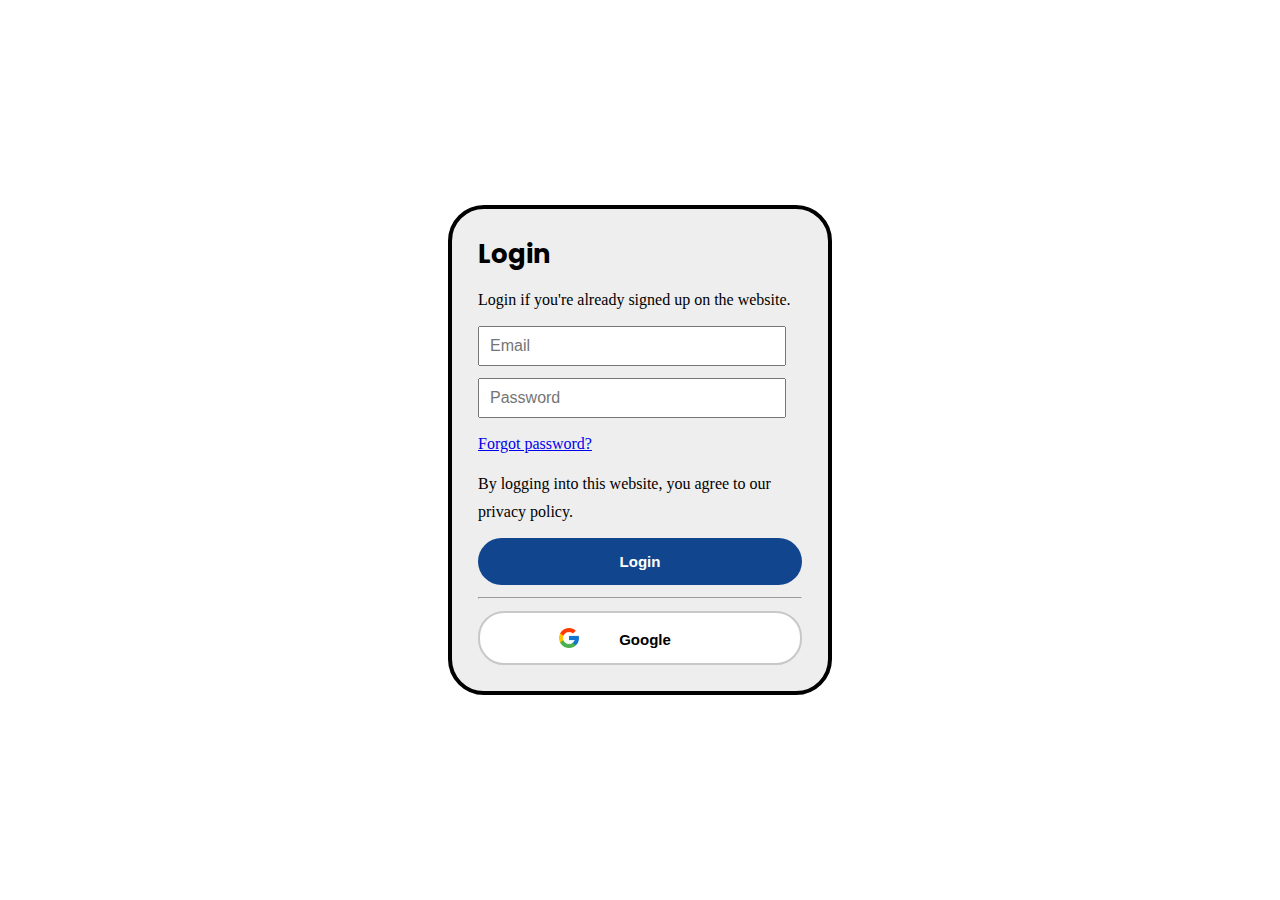
<file: Portofolio/login.html>
<!DOCTYPE html>
<html lang="en">
<head>
    <meta charset="UTF-8">
    <meta name="viewport" content="width=device-width, initial-scale=1.0">
    <title>Login</title>
    <link rel="stylesheet" href="login.css">
</head>
<body>
    <section>
        <div class="login">
            <div class="group">
                <h1>Login</h1>
                <p>Login if you're already signed up on the website.</p>
                <input type="email" placeholder="Email" required>
            <input type="password" placeholder="Password" required>
            <p><a href="Password.html">Forgot password?</a></p>
            <p> By logging into this website, you agree to our privacy policy.</p>
            <button>Login</button>
            <hr>
            <button id="google">
                <div class="googlebox">
                <img src="Gambar/Google.png" style="width: 20px; height: 20px;">
                <a href="">Google</a>
                </div>
            </button>
            </div>
        </div>
    </section>
</body>
</html>
</file>
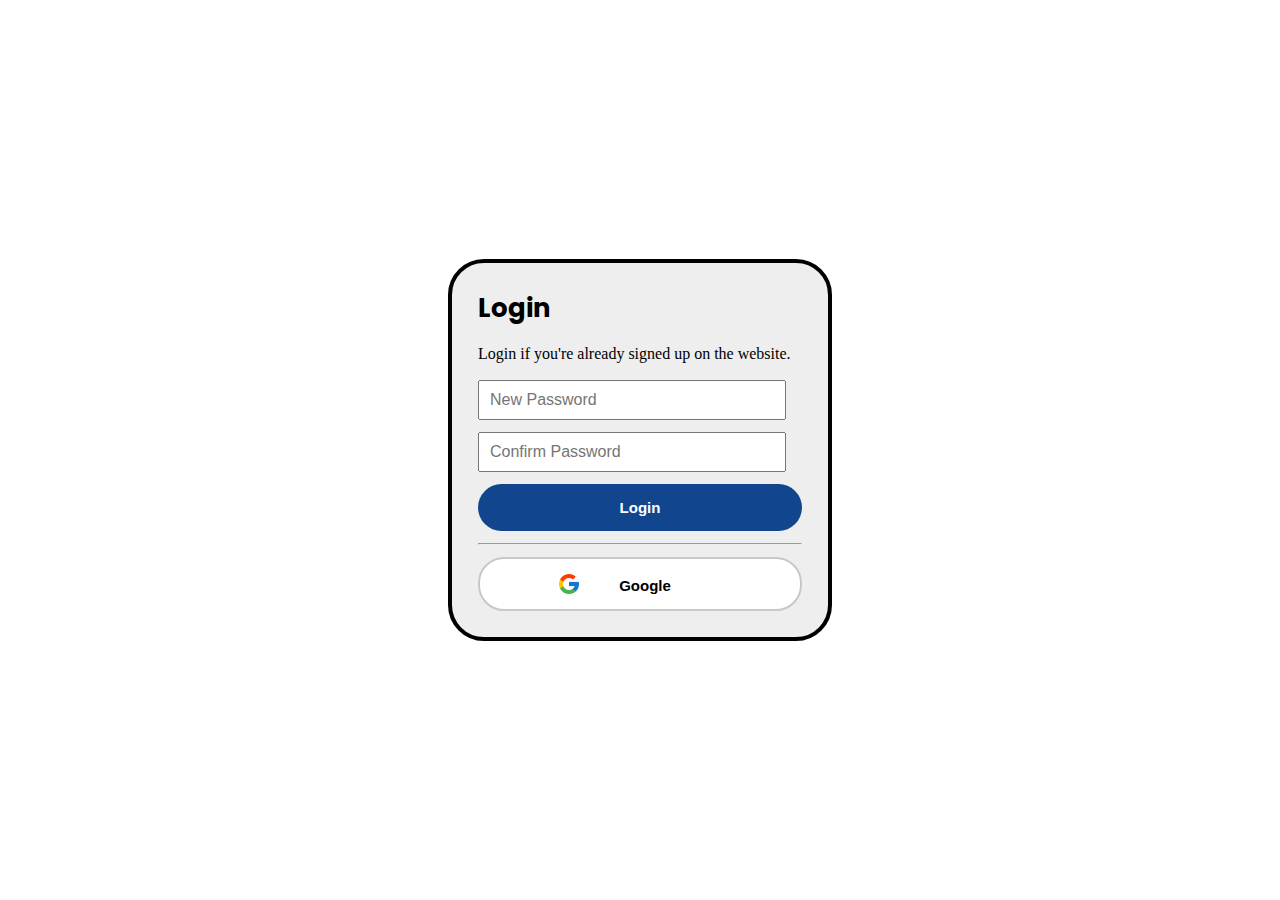
<file: Portofolio/Password.html>
<!DOCTYPE html>
<html lang="en">
<head>
    <meta charset="UTF-8">
    <meta name="viewport" content="width=device-width, initial-scale=1.0">
    <title>Forgot Password</title>
    <link rel="stylesheet" href="login.css">
</head>
<body>
    <section>
        <div class="login">
            <div class="group">
                <h1>Login</h1>
                <p>Login if you're already signed up on the website.</p>
                    <input type="email" placeholder="New Password" required>
                    <input type="password" placeholder="Confirm Password" required>
                <button>Login</button>
                <hr>
                <button id="google">
                    <div class="googlebox">
                        <img src="Gambar/Google.png" style="width: 20px; height: 20px;">
                        <a href="">Google</a>
                    </div>
                </button>
            </div>
        </div>
    </section>
</body>
</html>
</file>
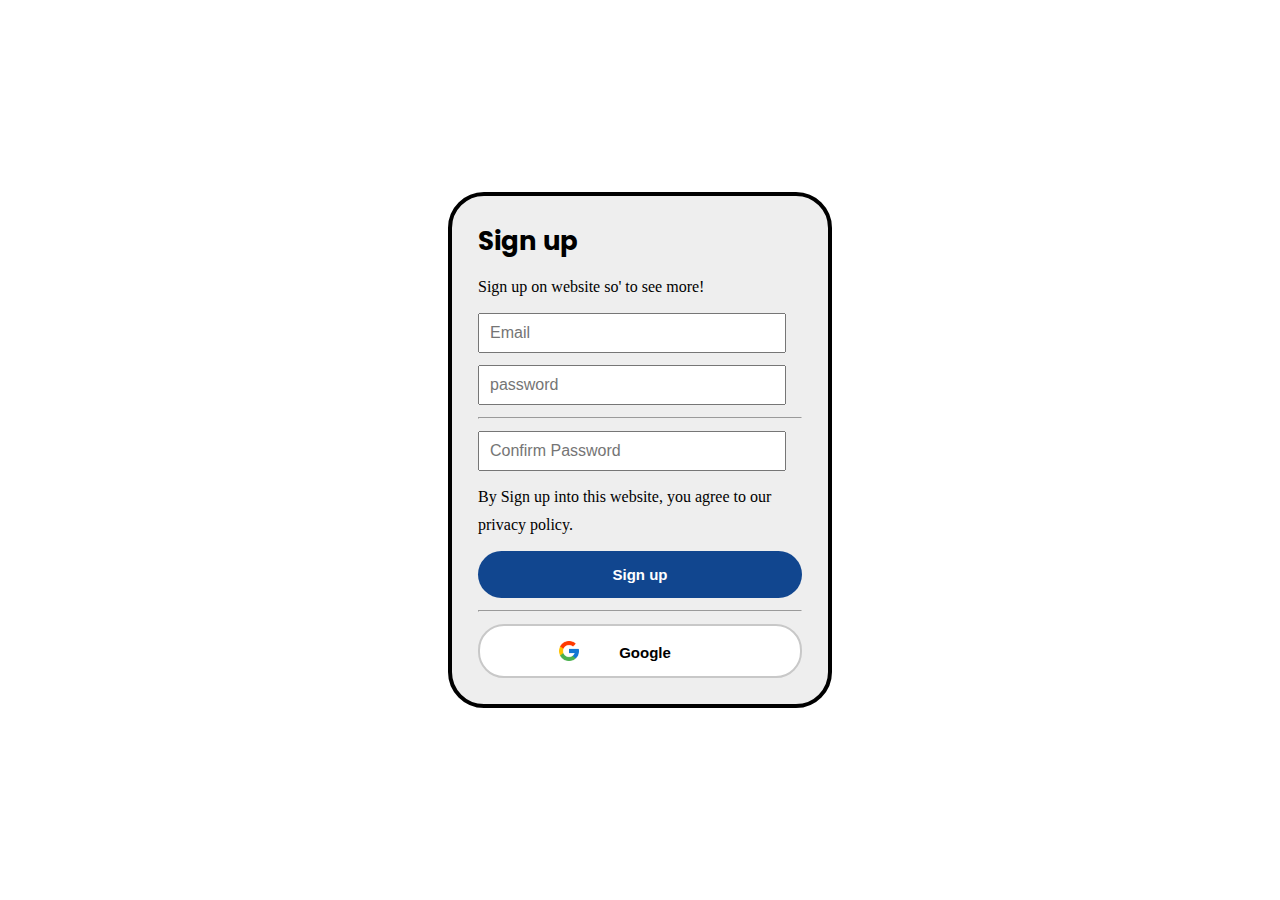
<file: Portofolio/Signin.html>
<!DOCTYPE html>
<html lang="en">
<head>
    <meta charset="UTF-8">
    <meta name="viewport" content="width=device-width, initial-scale=1.0">
    <title>Login</title>
    <link rel="stylesheet" href="login.css">
</head>
<body>
    <section>
        <div class="login">
            <div class="group">
                <h1>Sign up</h1>
                <p>Sign up on website so' to see more!</p>
                <input type="email" placeholder="Email" required>
            <input type="password" placeholder="password" required>
            <hr>

            <input type="password" placeholder="Confirm Password" required>
            <p> By Sign up  into this website, you agree to our privacy policy.</p>
            <button>Sign up</button>
            <hr>
            <button id="google">
                <div class="googlebox">
                <img src="Gambar/Google.png" style="width: 20px; height: 20px;">
                <a href="#">Google</a>
                </div>
            </button>
            </div>
        </div>
    </section>
</body>
</html>
</file>
<file: Portofolio/login.css>
@import url('https://fonts.googleapis.com/css2?family=Poppins&display=swap');
* {
    box-sizing: border-box;
    margin: 0;
    padding: 0;
}
section {
    width: 100%;
    height: 100vh;
    display: flex;
    justify-content: center;
    align-items: center;
    background-image: url('https://img.freepik.com/premium-vector/vector-seamless-pattern-school-doodle-back-school-icon-set-design-elements-poster-banner-vector-illustration_69626-368.jpg');
    background-repeat: no-repeat;
    background-size: cover;
}
.login {
    width: 30%;
    height: auto;
    background-color: #EEEEEE;
    border-radius: 36px;
    border: 4px solid black;
    padding: 26px;
}
.login h1 {
    font-size: 26px;
    font-family: 'Poppins';
}
.login h3 {
    font-size: 18px;
    font-family: 'Poppins';
}
.login input {
    width: 95%;
    height: 40px;
    font-size: 16px;
    padding-left: 10px;
}
.group {
    display: grid;
    gap: 12px;
}
.group p {
    line-height: 28px;
}
.group button {
    padding: 15px;
    font-size: 15px;
    font-weight: bold;
    border: none;
    background-color: #11468F;
    color: white;
    border-radius: 26px;
}
.group button:hover {
    background-color: #DA1212;
    cursor: pointer;
}
#google {
    background-color: #ffffff;
    border: 2px solid rgb(200, 200, 200);
    color: black;
}
.googlebox {
    display: flex;
    justify-content: center;
    align-items: center; 
}
.googlebox img {
    margin-right: 40px;
}
.googlebox a {
    padding-top: 3px;
    padding-right: 50px;
    text-decoration: none;
    color: black;
}
</file>
